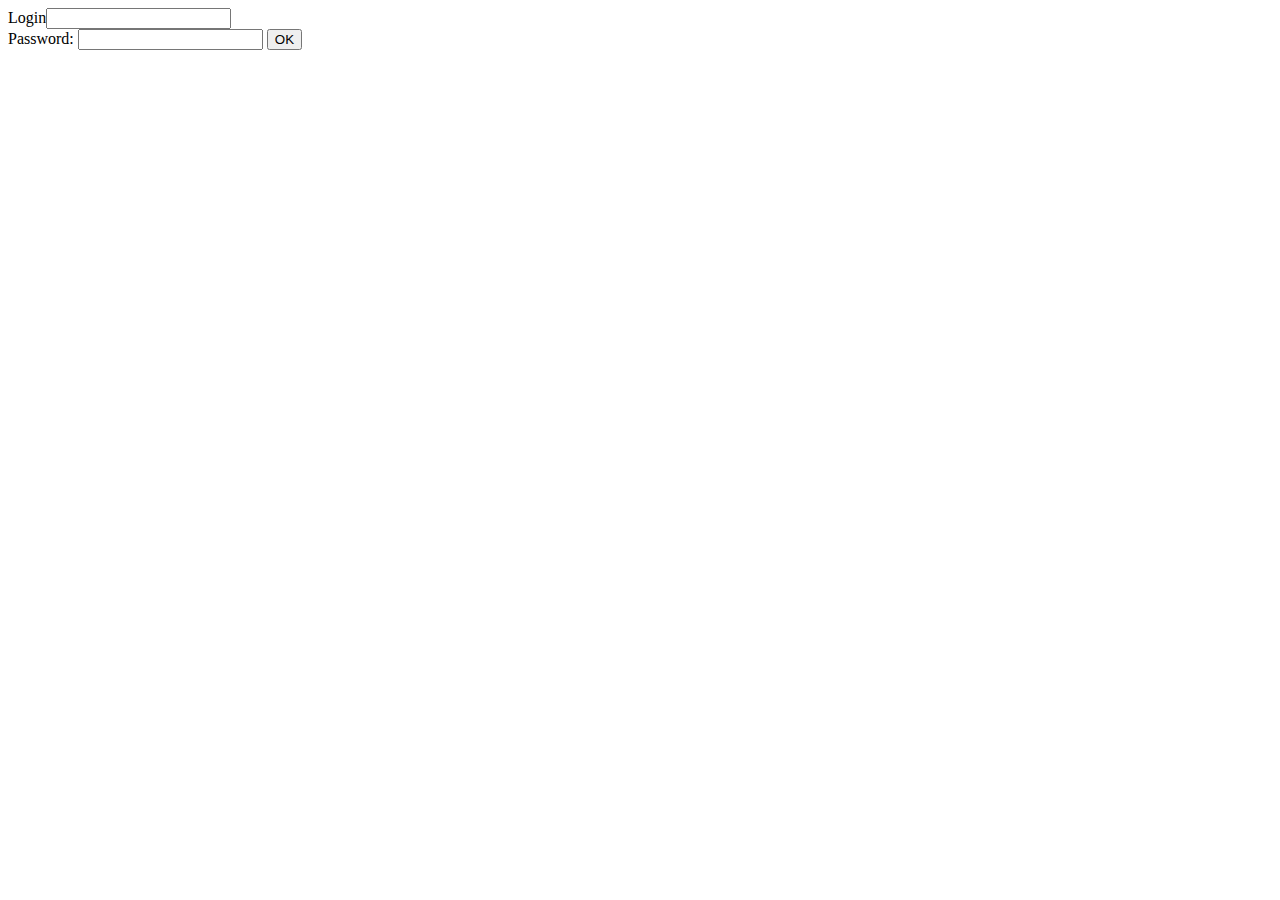
<file: Piscine_PHP/day-04/ex01/index.html>
<html>
<body>
	<form method="POST" action="create.php">  
		Login<input type="text" name="login" value ="" />
		<br>
		Password: <input type="password" name="passwd" value = "" />
		<input type="submit" name="submit" value="OK">
	</form>
</body>
</html>
</file>
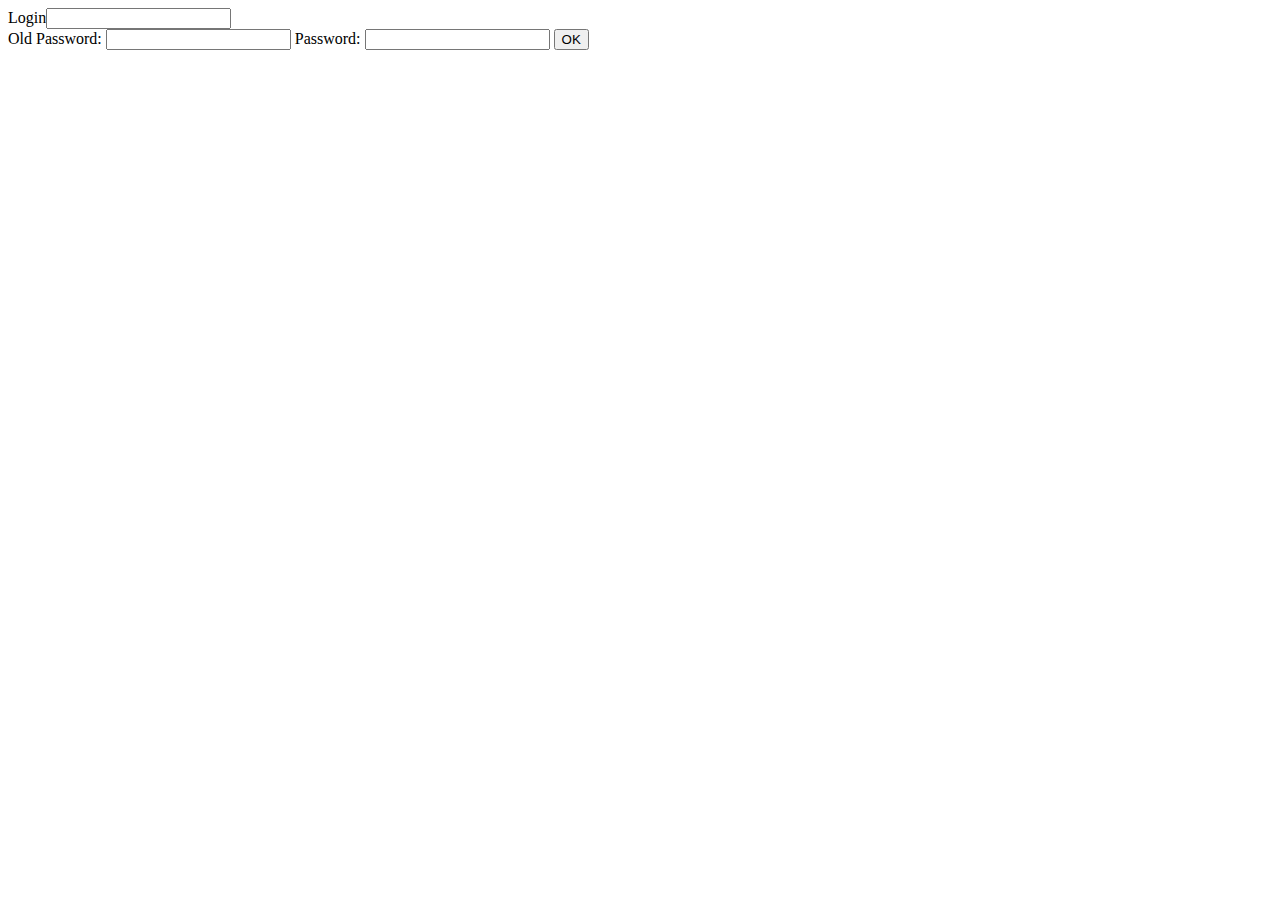
<file: Piscine_PHP/day-04/ex02/index.html>
<html>
<body>
	<form method="POST" action="modif.php">  
		Login<input type="text" name="login" value ="" />
		<br>
		Old Password: <input type="password" name="oldpw" value = "" />
		Password: <input type="password" name="newpw" value = "" />
		<input type="submit" name="submit" value="OK">
	</form>
</body>
</html>
</file>
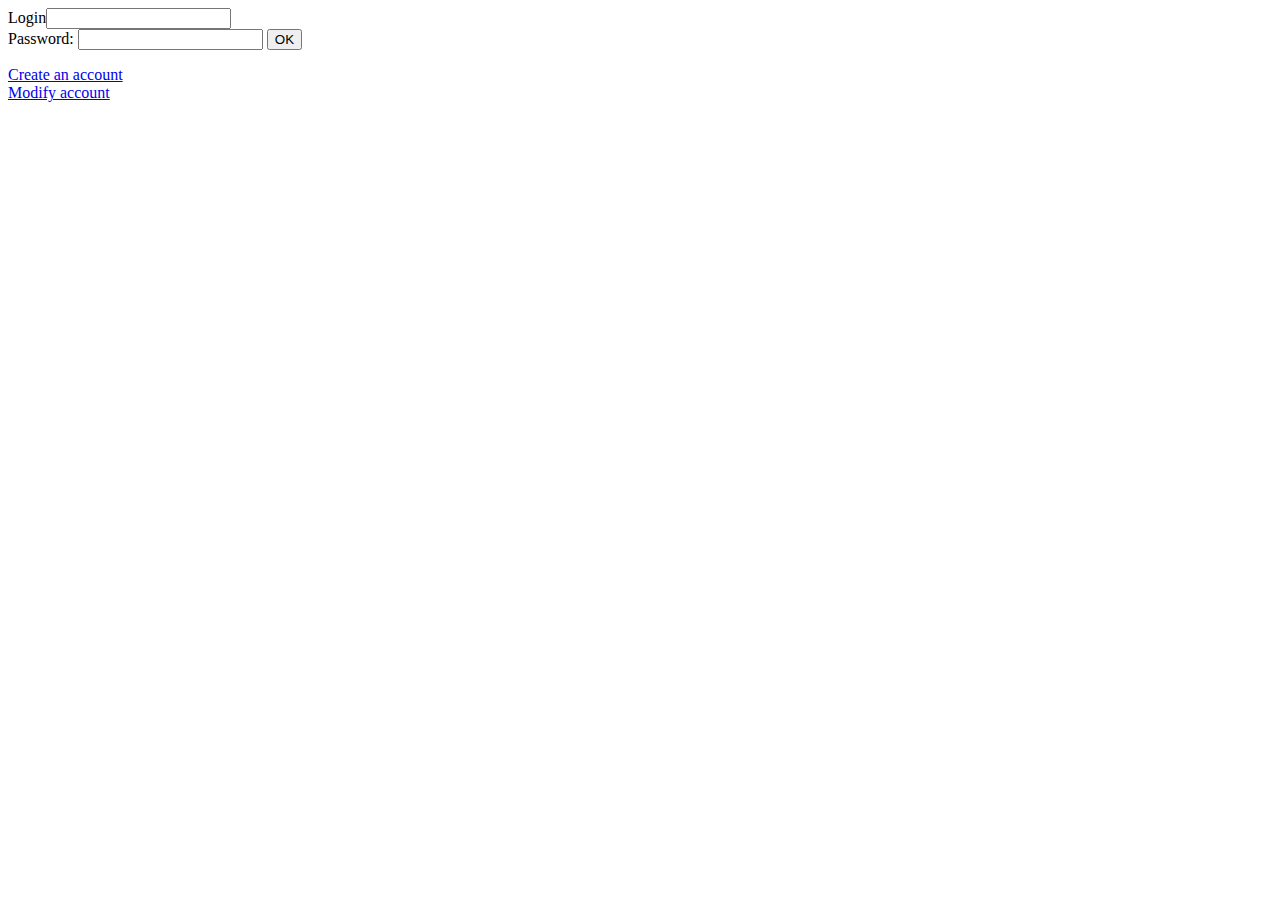
<file: Piscine_PHP/day-04/ex04/index.html>
<html>
<body>
	<form method="POST" action="login.php">  
		Login<input type="text" name="login" value ="" />
		<br>
		Password: <input type="password" name="passwd" value = "" />
		<input type="submit" name="submit" value="OK">
	</form>
	<a href="create.html">Create an account</a>
	<br> 
	<a href="modif.html">Modify account</a>
</body>
</html>
</file>
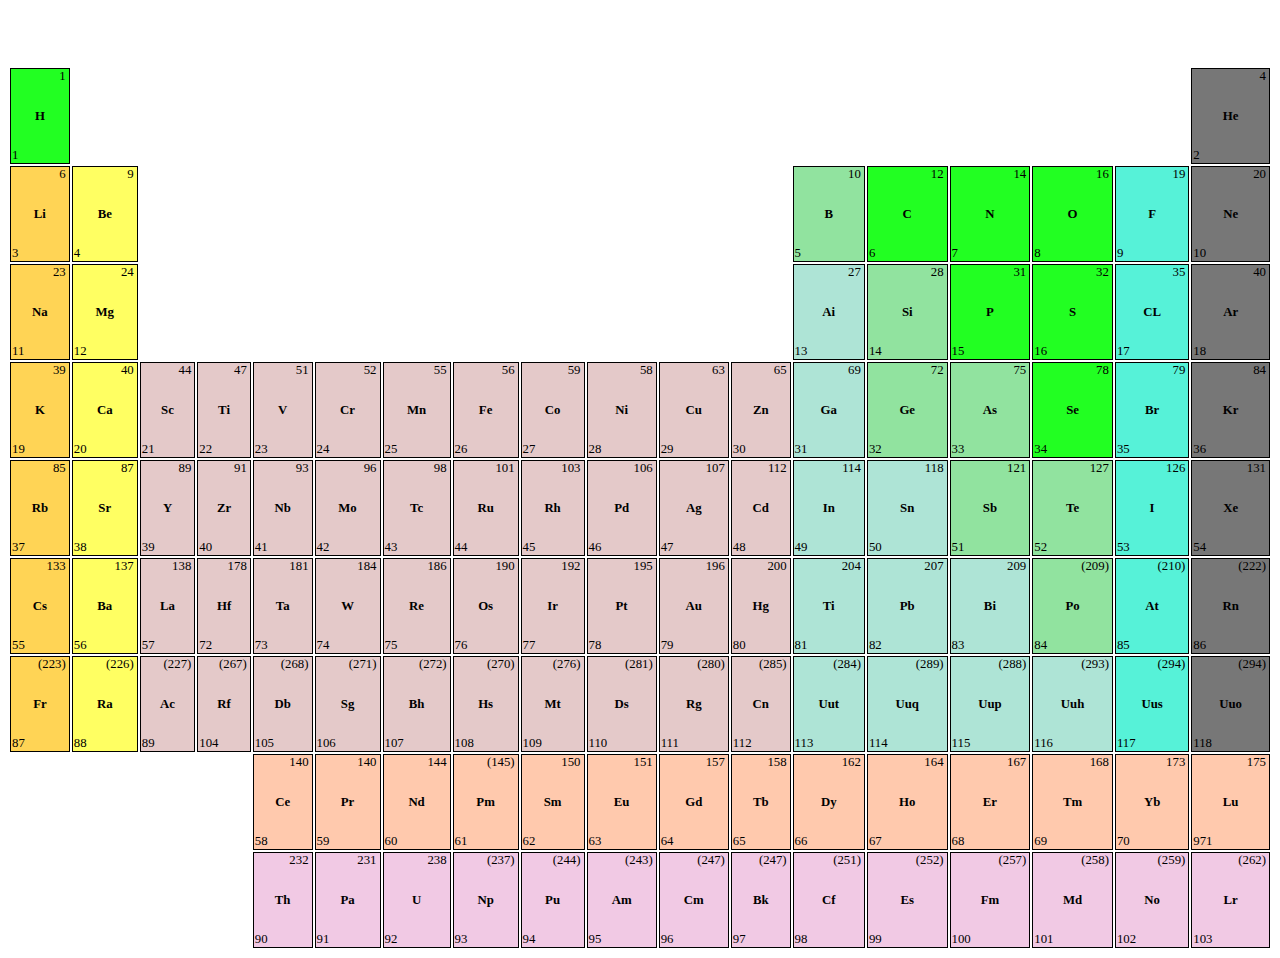
<file: Piscine_PHP/day-00/ex03/responsive.html>
<!-- *********************************************************************** -->
<!--                                                                         -->
<!--                                                      :::      ::::::::  -->
<!-- responsive.html                                    :+:      :+:    :+:  -->
<!--                                                  +:+ +:+         +:+    -->
<!-- By: pmahele <marvin@42.fr>                     +#+  +:+       +#+       -->
<!--                                              +#+#+#+#+#+   +#+          -->
<!-- Created: 2017/10/03 17:18:53 by pmahele           #+#    #+#            -->
<!-- Updated: 2017/10/03 17:18:57 by pmahele          ###   ########.fr      -->
<!--                                                                         -->
<!-- *********************************************************************** -->

<html>
<head>
	<meta charset="UTF-8">
	<title>Dimitri Mendeleiev</title>
	<link rel="stylesheet" href="responsive.css">
</head>

<body>
	<div class="wrapper">
        <h1>Periodic Table</h1>
		<table style="100%" contenteditable="true">
			<tr>
				<td class="green"><p class="mass">1</p><h2>H</h2><p class="num">1</p></td>
				<td colspan="16" class="no_border"></td>
				<td class="blue_bold"><p class="mass">4</p><h2>He</h2><p class="num">2</p></td>
			</tr>
			<tr>
				<td class="orange"><p class="mass">6</p><h2>Li</h2><p class="num">3</p></td>
				<td class="yellow"><p class="mass">9</p><h2>Be</h2><p class="num">4</p></td>
				<td colspan="10" class="no_border"></td>
				<td class="green_bold"><p class="mass">10</p><h2>B</h2><p class="num">5</p></td>
				<td class="green"><p class="mass">12</p><h2>C</h2><p class="num">6</p></td>
				<td class="green"><p class="mass">14</p><h2>N</h2><p class="num">7</p></td>
				<td class="green"><p class="mass">16</p><h2>O</h2><p class="num">8</p></td>
				<td class="magent"><p class="mass">19</p><h2>F</h2><p class="num">9</p></td>
				<td   class="blue_bold"><p class="mass">20</p><h2>Ne</h2><p class="num">10</p></td>
			</tr>
			<tr>
				<td class="orange"><p class="mass">23</p><h2>Na</h2><p class="num">11</p></td>
				<td class="yellow"><p class="mass">24</p><h2>Mg</h2><p class="num">12</p></td>

				<td colspan="10" class="no_border"></td>

				<td class="blue_white"><p class="mass">27</p><h2>Ai</h2><p class="num">13</p></td>
				<td class="green_bold"><p class="mass">28</p><h2>Si</h2><p class="num">14</p></td>
				<td class="green"><p class="mass">31</p><h2>P</h2><p class="num">15</p></td>
				<td class="green"><p class="mass">32</p><h2>S</h2><p class="num">16</p></td>
				<td class="magent"><p class="mass">35</p><h2>CL</h2><p class="num">17</p></td>
				<td  class="blue_bold"><p class="mass">40</p><h2>Ar</h2><p class="num">18</p></td>
			</tr>
			<tr>
				<td class="orange"><p class="mass">39</p><h2>K</h2><p class="num">19</p></td>
				<td class="yellow"><p class="mass">40</p><h2>Ca</h2><p class="num">20</p></td>
				<td class="grey"><p class="mass">44</p><h2>Sc</h2><p class="num">21</p></td>
				<td class="grey"><p class="mass">47</p><h2>Ti</h2><p class="num">22</p></td>
				<td class="grey"><p class="mass">51</p><h2>V</h2><p class="num">23</p></td>
				<td class="grey"><p class="mass">52</p><h2>Cr</h2><p class="num">24</p></td>
				<td class="grey"><p class="mass">55</p><h2>Mn</h2><p class="num">25</p></td>
				<td class="grey"><p class="mass">56</p><h2>Fe</h2><p class="num">26</p></td>
				<td class="grey"><p class="mass">59</p><h2>Co</h2><p class="num">27</p></td>
				<td class="grey"><p class="mass">58</p><h2>Ni</h2><p class="num">28</p></td>
				<td class="grey"><p class="mass">63</p><h2>Cu</h2><p class="num">29</p></td>
				<td class="grey"><p class="mass">65</p><h2>Zn</h2><p class="num">30</p></td>
				<td class="blue_white"><p class="mass">69</p><h2>Ga</h2><p class="num">31</p></td>
				<td class="green_bold"><p class="mass">72</p><h2>Ge</h2><p class="num">32</p></td>
				<td class="green_bold"><p class="mass">75</p><h2>As</h2><p class="num">33</p></td>
				<td class="green"><p class="mass">78</p><h2>Se</h2><p class="num">34</p></td>
				<td class="magent"><p class="mass">79</p><h2>Br</h2><p class="num">35</p></td>
				<td  class="blue_bold"><p class="mass">84</p><h2>Kr</h2><p class="num">36</p></td>
			</tr>
			<tr>
				<td class="orange"><p class="mass">85</p><h2>Rb</h2><p class="num">37</p></td>
				<td class="yellow"><p class="mass">87</p><h2>Sr</h2><p class="num">38</p></td>
				<td class="grey"><p class="mass">89</p><h2>Y</h2><p class="num">39</p></td>
				<td class="grey"><p class="mass">91</p><h2>Zr</h2><p class="num">40</p></td>
				<td class="grey"><p class="mass">93</p><h2>Nb</h2><p class="num">41</p></td>
				<td class="grey"><p class="mass">96</p><h2>Mo</h2><p class="num">42</p></td>
				<td class="grey"><p class="mass">98</p><h2>Tc</h2><p class="num">43</p></td>
				<td class="grey"><p class="mass">101</p><h2>Ru</h2><p class="num">44</p></td>
				<td class="grey"><p class="mass">103</p><h2>Rh</h2><p class="num">45</p></td>
				<td class="grey"><p class="mass">106</p><h2>Pd</h2><p class="num">46</p></td>
				<td class="grey"><p class="mass">107</p><h2>Ag</h2><p class="num">47</p></td>
				<td class="grey"><p class="mass">112</p><h2>Cd</h2><p class="num">48</p></td>
				<td class="blue_white"><p class="mass">114</p><h2>In</h2><p class="num">49</p></td>
				<td class="blue_white"><p class="mass">118</p><h2>Sn</h2><p class="num">50</p></td>
				<td class="green_bold"><p class="mass">121</p><h2>Sb</h2><p class="num">51</p></td>
				<td class="green_bold"><p class="mass">127</p><h2>Te</h2><p class="num">52</p></td>
				<td class="magent"><p class="mass">126</p><h2>I</h2><p class="num">53</p></td>
				<td  class="blue_bold"><p class="mass">131</p><h2>Xe</h2><p class="num">54</p></td>
			</tr>
			<tr>
				<td class="orange"><p class="mass">133</p><h2>Cs</h2><p class="num">55</p></td>
				<td class="yellow"><p class="mass">137</p><h2>Ba</h2><p class="num">56</p></td>
				<td class="grey"><p class="mass">138</p><h2>La</h2><p class="num">57</p></td>
				<td class="grey"><p class="mass">178</p><h2>Hf</h2><p class="num">72</p></td>
				<td class="grey"><p class="mass">181</p><h2>Ta</h2><p class="num">73</p></td>
				<td class="grey"><p class="mass">184</p><h2>W</h2><p class="num">74</p></td>
				<td class="grey"><p class="mass">186</p><h2>Re</h2><p class="num">75</p></td>
				<td class="grey"><p class="mass">190</p><h2>Os</h2><p class="num">76</p></td>
				<td class="grey"><p class="mass">192</p><h2>Ir</h2><p class="num">77</p></td>
				<td class="grey"><p class="mass">195</p><h2>Pt</h2><p class="num">78</p></td>
				<td class="grey"><p class="mass">196</p><h2>Au</h2><p class="num">79</p></td>
				<td class="grey"><p class="mass">200</p><h2>Hg</h2><p class="num">80</p></td>
				<td class="blue_white"><p class="mass">204</p><h2>Ti</h2><p class="num">81</p></td>
				<td class="blue_white"><p class="mass">207</p><h2>Pb</h2><p class="num">82</p></td>
				<td class="blue_white"><p class="mass">209</p><h2>Bi</h2><p class="num">83</p></td>
				<td class="green_bold"><p class="mass">(209)</p><h2>Po</h2><p class="num">84</p></td>
				<td class="magent"><p class="mass">(210)</p><h2>At</h2><p class="num">85</p></td>
				<td  class="blue_bold"><p class="mass">(222)</p><h2>Rn</h2><p class="num">86</p></td>
			</tr>			
			<tr>
				<td class="orange"><p class="mass">(223)</p><h2>Fr</h2><p class="num">87</p></td>
				<td class="yellow"><p class="mass">(226)</p><h2>Ra</h2><p class="num">88</p></td>
				<td class="grey"><p class="mass">(227)</p><h2>Ac</h2><p class="num">89</p></td>
				<td class="grey"><p class="mass">(267)</p><h2>Rf</h2><p class="num">104</p></td>
				<td class="grey"><p class="mass">(268)</p><h2>Db</h2><p class="num">105</p></td>
				<td class="grey"><p class="mass">(271)</p><h2>Sg</h2><p class="num">106</p></td>
				<td class="grey"><p class="mass">(272)</p><h2>Bh</h2><p class="num">107</p></td>
				<td class="grey"><p class="mass">(270)</p><h2>Hs</h2><p class="num">108</p></td>
				<td class="grey"><p class="mass">(276)</p><h2>Mt</h2><p class="num">109</p></td>
				<td class="grey"><p class="mass">(281)</p><h2>Ds</h2><p class="num">110</p></td>
				<td class="grey"><p class="mass">(280)</p><h2>Rg</h2><p class="num">111</p></td>
				<td class="grey"><p class="mass">(285)</p><h2>Cn</h2><p class="num">112</p></td>
				<td class="blue_white"><p class="mass">(284)</p><h2>Uut</h2><p class="num">113</p></td>
				<td class="blue_white"><p class="mass">(289)</p><h2>Uuq</h2><p class="num">114</p></td>
				<td class="blue_white"><p class="mass">(288)</p><h2>Uup</h2><p class="num">115</p></td>
				<td class="blue_white"><p class="mass">(293)</p><h2>Uuh</h2><p class="num">116</p></td>
				<td class="magent"><p class="mass">(294)</p><h2>Uus</h2><p class="num">117</p></td>
				<td class="blue_bold"><p class="mass">(294)</p><h2>Uuo</h2><p class="num">118</p></td>
			</tr>
			<tr>
				<td colspan="4" class="no_border"></td>
				<td class="bold_orange"><p class="mass">140</p><h2>Ce</h2><p class="num">58</p></td>
				<td class="bold_orange"><p class="mass">140</p><h2>Pr</h2><p class="num">59</p></td>
				<td class="bold_orange"><p class="mass">144</p><h2>Nd</h2><p class="num">60</p></td>
				<td class="bold_orange"><p class="mass">(145)</p><h2>Pm</h2><p class="num">61</p></td>
				<td class="bold_orange"><p class="mass">150</p><h2>Sm</h2><p class="num">62</p></td>
				<td class="bold_orange"><p class="mass">151</p><h2>Eu</h2><p class="num">63</p></td>
				<td class="bold_orange"><p class="mass">157</p><h2>Gd</h2><p class="num">64</p></td>
				<td class="bold_orange"><p class="mass">158</p><h2>Tb</h2><p class="num">65</p></td>
				<td class="bold_orange"><p class="mass">162</p><h2>Dy</h2><p class="num">66</p></td>
				<td class="bold_orange"><p class="mass">164</p><h2>Ho</h2><p class="num">67</p></td>
				<td class="bold_orange"><p class="mass">167</p><h2>Er</h2><p class="num">68</p></td>
				<td class="bold_orange"><p class="mass">168</p><h2>Tm</h2><p class="num">69</p></td>
				<td class="bold_orange"><p class="mass">173</p><h2>Yb</h2><p class="num">70</p></td>
				<td class="bold_orange"><p class="mass">175</p><h2>Lu</h2><p class="num">971</p></td>
			</tr>
			<tr>
				<td colspan="4" class="no_border"></td>
				<td class="violet"><p class="mass">232</p><h2>Th</h2><p class="num">90</p></td>
				<td class="violet"><p class="mass">231</p><h2>Pa</h2><p class="num">91</p></td>
				<td class="violet"><p class="mass">238</p><h2>U</h2><p class="num">92</p></td>
				<td class="violet"><p class="mass">(237)</p><h2>Np</h2><p class="num">93</p></td>
				<td class="violet"><p class="mass">(244)</p><h2>Pu</h2><p class="num">94</p></td>
				<td class="violet"><p class="mass">(243)</p><h2>Am</h2><p class="num">95</p></td>
				<td class="violet"><p class="mass">(247)</p><h2>Cm</h2><p class="num">96</p></td>
				<td class="violet"><p class="mass">(247)</p><h2>Bk</h2><p class="num">97</p></td>
				<td class="violet"><p class="mass">(251)</p><h2>Cf</h2><p class="num">98</p></td>
				<td class="violet"><p class="mass">(252)</p><h2>Es</h2><p class="num">99</p></td>
				<td class="violet"><p class="mass">(257)</p><h2>Fm</h2><p class="num">100</p></td>
				<td class="violet"><p class="mass">(258)</p><h2>Md</h2><p class="num">101</p></td>
				<td class="violet"><p class="mass">(259)</p><h2>No</h2><p class="num">102</p></td>
				<td class="violet"><p class="mass">(262)</p><h2>Lr</h2><p class="num">103</p></td>
			</tr>
		</table>
	</div>	
</body>
</html>
</file>
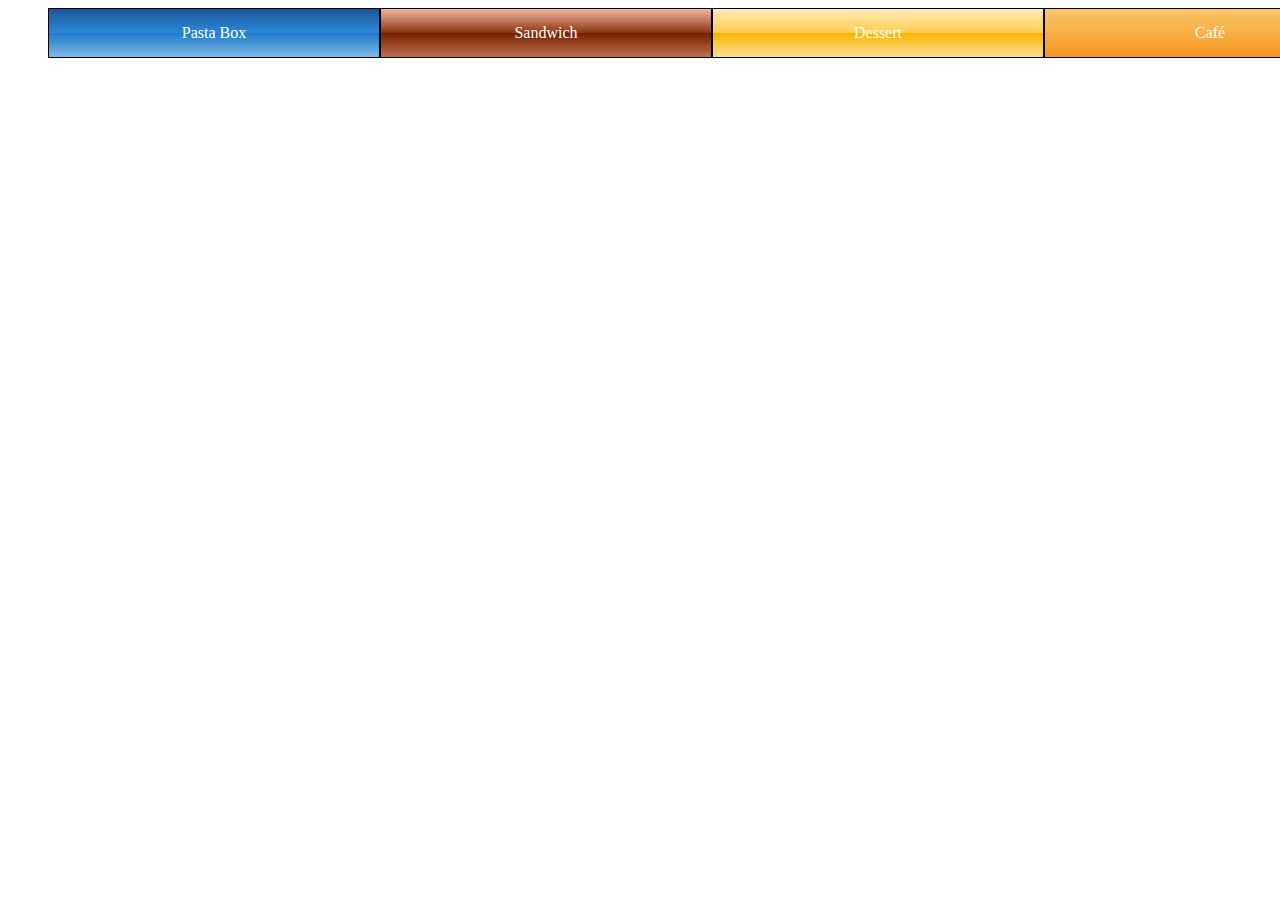
<file: Piscine_PHP/day-00/ex04/menu.html>
<!-- *********************************************************************** -->
<!--                                                                         -->
<!--                                                      :::      ::::::::  -->
<!-- menu.html                                          :+:      :+:    :+:  -->
<!--                                                  +:+ +:+         +:+    -->
<!-- By: pmahele <marvin@42.fr>                     +#+  +:+       +#+       -->
<!--                                              +#+#+#+#+#+   +#+          -->
<!-- Created: 2017/10/03 17:58:36 by pmahele           #+#    #+#            -->
<!-- Updated: 2017/10/03 17:58:39 by pmahele          ###   ########.fr      -->
<!--                                                                         -->
<!-- *********************************************************************** -->

<!DOCTYPE html>
<html>
<head>
    <meta charset="UTF-8">
    <title>Menu SNCF</title>
    <link rel="stylesheet" href="menu.css">
</head>
<body>
<ul class="niv1">
    <li class="menu1">
        Pasta Box
        <ul class="niv2">
            <li>200gr Bucatini</li>
            <li>300gr Penne</li>
            <li>200gr Scialatelli</li>
            <li>200gr Tagliatelle</li>
        </ul>
    </li>
    <li class="menu2">
        Sandwich
        <ul class="niv2">
            <li>Jambon-beurre</li>
            <li>Jambon-fromage</li>
            <li>Saucisson</li>
        </ul>
    </li>
    <li class="menu3">
        Dessert
        <ul class="niv2">
            <li>Crêpes/</li>
            <li>Chocolate Banana Crepes</li>
            <li>Banana Crepes</li>
        </ul>
    </li>
    <li class="menu4">
        Café
        <ul class="niv2">
            <li>Noisette/</li>
        </ul>
    </li>
</ul>
</body>
</html>
</file>
<file: Piscine_PHP/day-00/ex03/responsive.css>
table
		{
			width: 100%;
			height: 100%;
		}
		td, th /* Mettre une bordure sur les td ET les th */
		{
			text-align: center;
			position: relative;
    		border: 1px solid black;
		}
		h2{
			margin: 0;
			font-size: 1vw;
		}
		h1{
			text-align: center;
			color: white;
		}
		.no_border{
			border: none;
		}
		.num{
			position: absolute;
			text-align: left;
			margin: 0;
			bottom: 0;
		}
		.mass{
			position: absolute;
			text-align: right;
			margin: 0;
			top: 0;
			right: 0;
			margin-right: 3px;
		}
		td p{
			font-size: 1vw;
		}
		.green{
			background-color: #22FF22;
		}
		.green_bold{
			background-color: #91E39F;
		}
		.orange{
			background-color: #FFD455;
		}
		.grey{
			background-color: #E4C9C9;
		}
		.yellow{
			background-color: #FFFF62;
		}
		.blue_white{
			background-color: #AEE4D6;
		}
		.blue_bold{
			background-color: #777777;
		}
		.magent{
			background-color: #56F2D8;
		}
		.bold_orange{
			background-color: #FFC9AD;
		}
		.violet{
			background-color: #F1C9E4;
		}
		img{
			width: 100px;
			float: left;
			position: relative;
		}
		body{
			background-image: url(http://world.fantasticimago.com/wp-content/uploads/2013/12/Cool-Light-Grey-background-fantastic-imago-creative-studio-video-production-2.jpg);
			
		}
</file>
<file: Piscine_PHP/day-00/ex04/menu.css>
ul{
    -moz-transition: .8s all .3s;
    -webkit-transition: .8s all .3s;
    transition: .8s all .3s;
}

ul.niv1{
    margin: 0 auto;
    width: 1330px;
}

.niv1 li{
    float: left;
    width: 300px;
    padding: 15px;
}

ul.niv2 {
    border: 1px solid grey;
    display: none;
    left: -2px;
    margin: 0;
    padding: 0;
    position: absolute;
    top: 49px;
}

ul.niv3{
    left: 145px;
    position: absolute;
    display: none;
    margin: 0;
    padding: 0;
    top: 0;
}

li {
    list-style-type: none;
    position: relative;
    width: 140px;
    padding: 2px;
    margin: 0px;
    border: 1px solid #000000;
}

.no-border{
    border-top: none;
    border-left: none;
}
li:hover {

}
li:hover ul.niv2, li li:hover ul.niv3 {
    display: block;
}

.menu1, .menu1 .niv2{
    cursor:pointer;
    color: white;
    text-align: center;
    background: #1e5799;
    background: -moz-linear-gradient(top, #1e5799 0%, #2989d8 50%, #207cca 51%, #7db9e8 100%);
    background: -webkit-gradient(linear, left top, left bottom, color-stop(0%,#1e5799), color-stop(50%,#2989d8), color-stop(51%,#207cca), color-stop(100%,#7db9e8));
    background: -webkit-linear-gradient(top, #1e5799 0%,#2989d8 50%,#207cca 51%,#7db9e8 100%);
    background: -o-linear-gradient(top, #1e5799 0%,#2989d8 50%,#207cca 51%,#7db9e8 100%);
    background: -ms-linear-gradient(top, #1e5799 0%,#2989d8 50%,#207cca 51%,#7db9e8 100%);
    background: linear-gradient(to bottom, #1e5799 0%,#2989d8 50%,#207cca 51%,#7db9e8 100%);
    filter: progid:DXImageTransform.Microsoft.gradient( startColorstr='#1e5799', endColorstr='#7db9e8',GradientType=0 ); /* IE6-9 */
}

.menu2, .menu2 .niv2{
    cursor:pointer;
    color: white;
    text-align: center;
    background: #f0b7a1;
    background: -moz-linear-gradient(top, #f0b7a1 0%, #8c3310 50%, #752201 51%, #bf6e4e 100%);
    background: -webkit-gradient(linear, left top, left bottom, color-stop(0%,#f0b7a1), color-stop(50%,#8c3310), color-stop(51%,#752201), color-stop(100%,#bf6e4e));
    background: -webkit-linear-gradient(top, #f0b7a1 0%,#8c3310 50%,#752201 51%,#bf6e4e 100%);
    background: -o-linear-gradient(top, #f0b7a1 0%,#8c3310 50%,#752201 51%,#bf6e4e 100%);
    background: -ms-linear-gradient(top, #f0b7a1 0%,#8c3310 50%,#752201 51%,#bf6e4e 100%);
    background: linear-gradient(to bottom, #f0b7a1 0%,#8c3310 50%,#752201 51%,#bf6e4e 100%);
    filter: progid:DXImageTransform.Microsoft.gradient( startColorstr='#f0b7a1', endColorstr='#bf6e4e',GradientType=0 );
}

.menu3, .menu3 .niv2{
    cursor:pointer;
    color: white;
    text-align: center;
    background: #fceabb;
    background: -moz-linear-gradient(top, #fceabb 0%, #fccd4d 50%, #f8b500 51%, #fbdf93 100%);
    background: -webkit-gradient(linear, left top, left bottom, color-stop(0%,#fceabb), color-stop(50%,#fccd4d), color-stop(51%,#f8b500), color-stop(100%,#fbdf93));
    background: -webkit-linear-gradient(top, #fceabb 0%,#fccd4d 50%,#f8b500 51%,#fbdf93 100%);
    background: -o-linear-gradient(top, #fceabb 0%,#fccd4d 50%,#f8b500 51%,#fbdf93 100%);
    background: -ms-linear-gradient(top, #fceabb 0%,#fccd4d 50%,#f8b500 51%,#fbdf93 100%);
    background: linear-gradient(to bottom, #fceabb 0%,#fccd4d 50%,#f8b500 51%,#fbdf93 100%);
    filter: progid:DXImageTransform.Microsoft.gradient( startColorstr='#fceabb', endColorstr='#fbdf93',GradientType=0 );
}

.menu4{
    cursor:pointer;
    color: white;
    text-align: center;

    background: #f9c667;
    background: -moz-linear-gradient(top, #f9c667 0%, #f79621 100%);
    background: -webkit-gradient(linear, left top, left bottom, color-stop(0%,#f9c667), color-stop(100%,#f79621));
    background: -webkit-linear-gradient(top, #f9c667 0%,#f79621 100%);
    background: -o-linear-gradient(top, #f9c667 0%,#f79621 100%);
    background: -ms-linear-gradient(top, #f9c667 0%,#f79621 100%);
    background: linear-gradient(to bottom, #f9c667 0%,#f79621 100%);
    filter: progid:DXImageTransform.Microsoft.gradient( startColorstr='#f9c667', endColorstr='#f79621',GradientType=0 );
}
</file>
